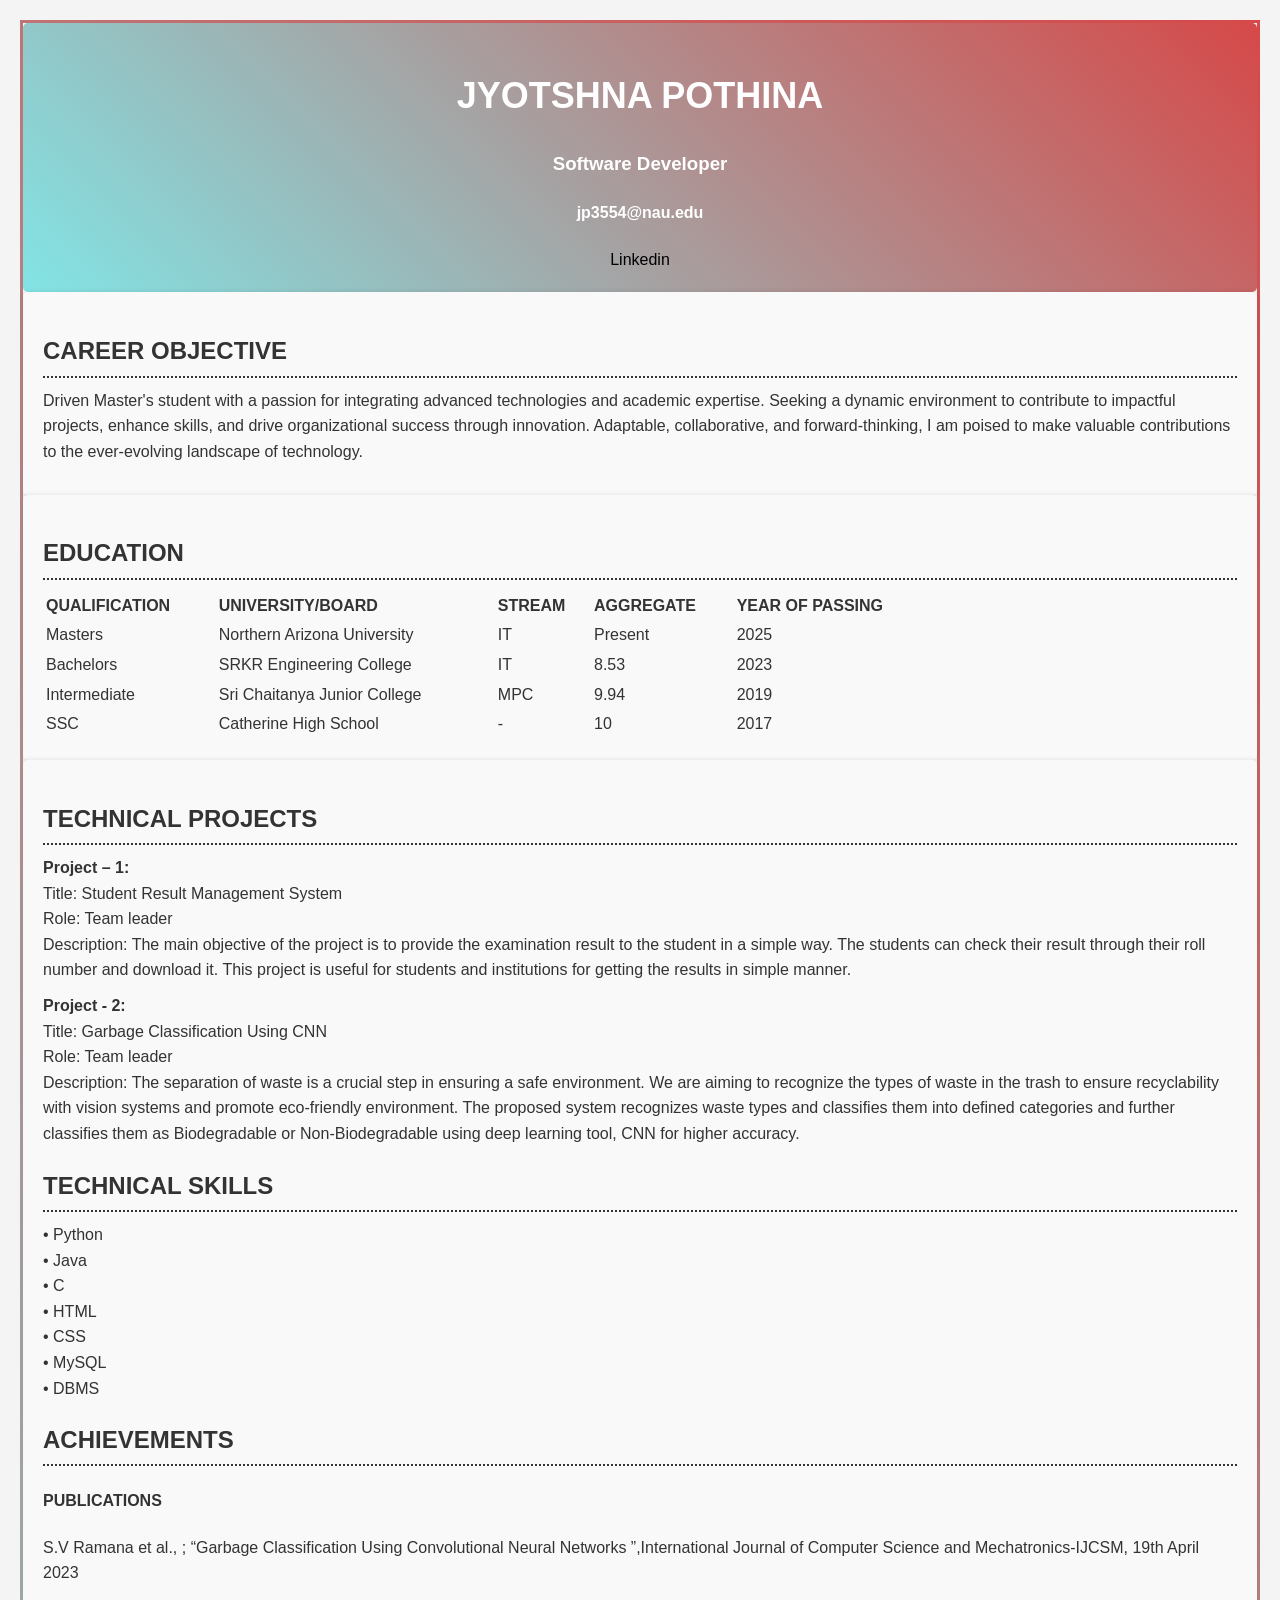
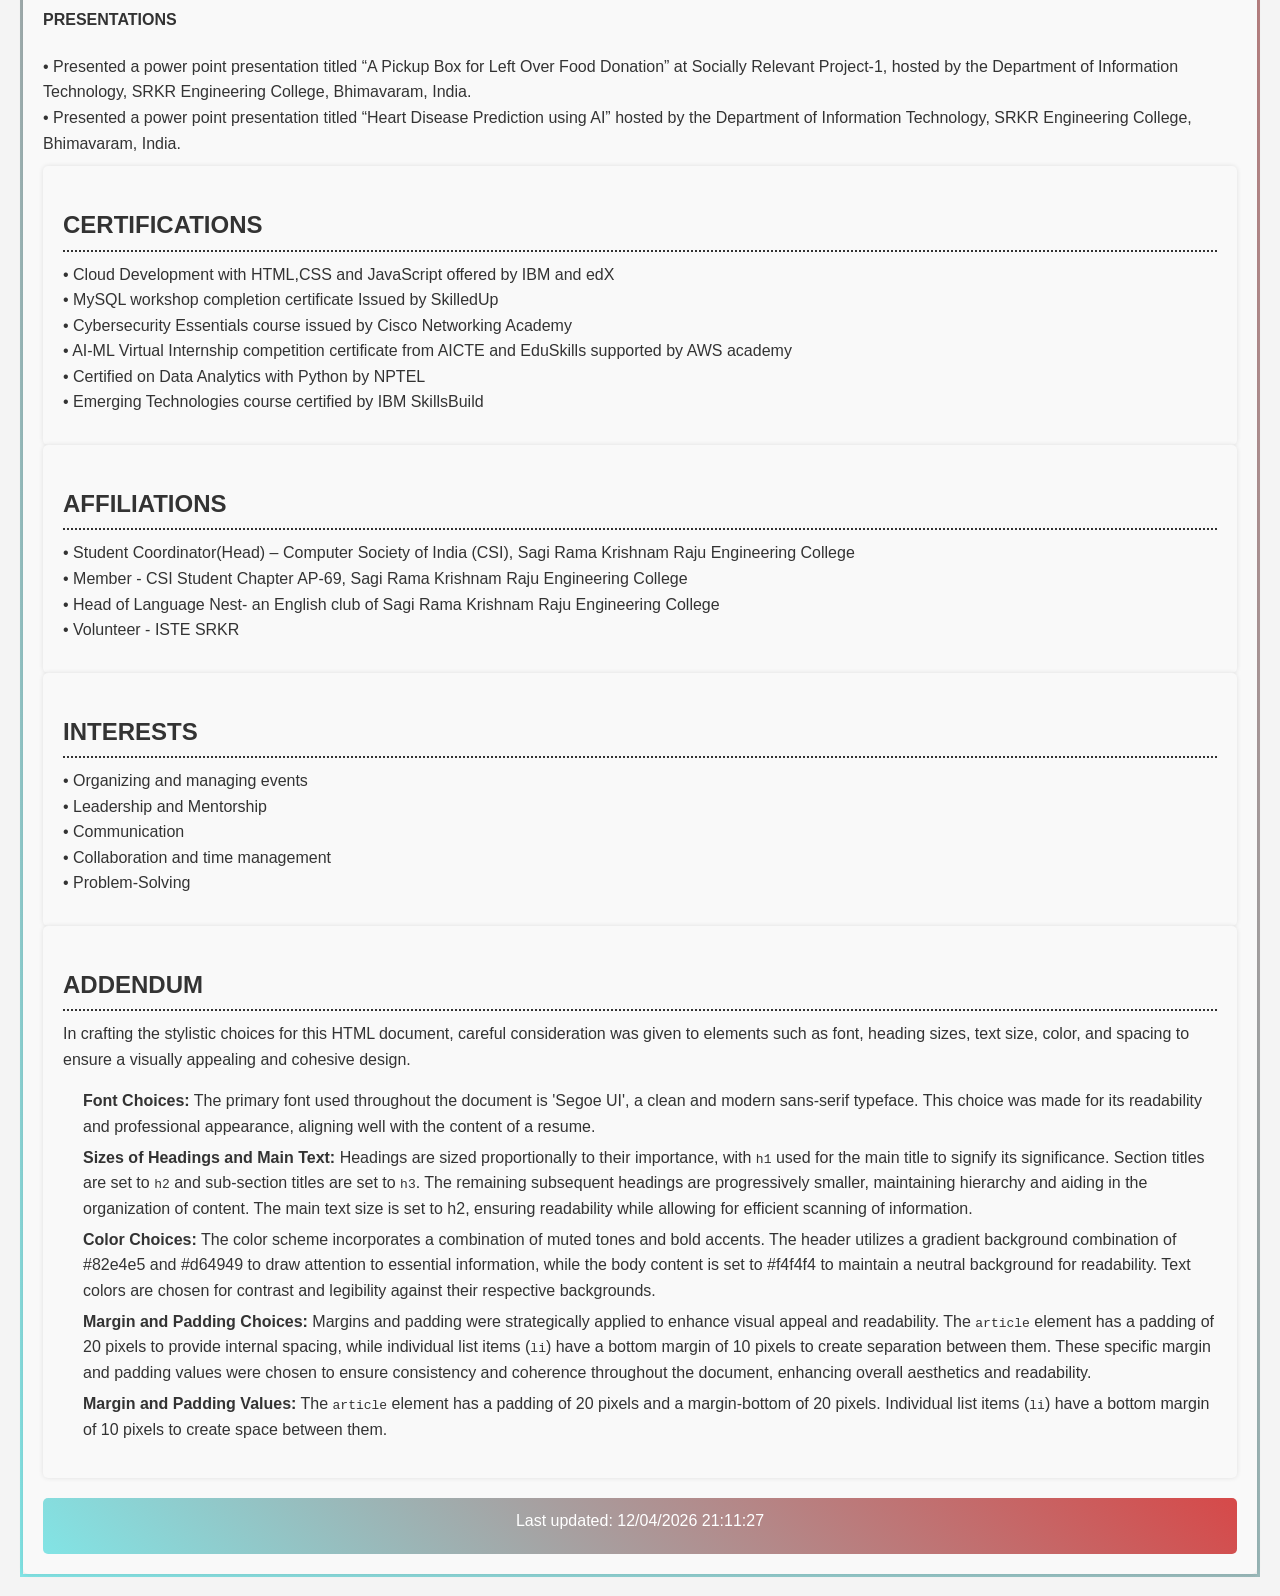
<file: lab-4/index.html>
<!DOCTYPE html>
<html>
<head>
<title>Jyotshna Pothina resume</title>
<meta charset="UTF-8">
    <meta name="viewport" content="width=device-width, initial-scale=1.0">
    <link rel="stylesheet" href="styles.css">

 </head>
<body>
    <header>
        <h1>JYOTSHNA POTHINA</h1>
        <h3>Software Developer</h3>
        <h4>jp3554@nau.edu</h4>
            <a href="https://www.linkedin.com/in/jyotshna-pothina-1a4868213/">Linkedin</a>
            
    </header>
    <article>
    <h2>CAREER OBJECTIVE</h2>
    <p>Driven Master's student with a passion for integrating advanced technologies and academic expertise. Seeking a dynamic environment to contribute to impactful projects, enhance skills, and drive organizational success through innovation. Adaptable, collaborative, and forward-thinking, I am poised to make valuable contributions to the ever-evolving landscape of technology.</p>
</article>
    <article>
    <h2>EDUCATION</h2>
    <table style="width:75%" class="center">
        <thead>
            <tr>
                <td><b>QUALIFICATION</b></td>
                <td><b>UNIVERSITY/BOARD</b></td>
                <td><b>STREAM</b></td>
                <td><b>AGGREGATE</b></td>
                <td><b>YEAR OF PASSING</b></td>
            </tr>
        </thead>
        <tbody>
            <tr>
            <td>Masters</td>
            <td>Northern Arizona University</td>
            <td>IT</td>
            <td>Present</td>
            <td>2025</td>
            </tr>
            <tr>
                <td>Bachelors</td>
            <td>SRKR Engineering College</td>
            <td>IT</td>
            <td>8.53</td>
            <td>2023</td>
            </tr>
            <tr>
                <td>Intermediate </td>
                <td>Sri Chaitanya Junior College</td>
                <td>MPC</td>
                <td>9.94</td>
                <td>2019</td>
            </tr>
            <tr>
                <td>SSC</td>
                <td>Catherine High School</td>
                <td>-</td>
                <td>10</td>
                <td>2017</td>
            </tr>
        </tbody>
        </table>
        </article>
<article>
    <h2>TECHNICAL PROJECTS</h2>
    <p>
        <b>Project – 1:</b><br>
        Title: Student Result Management System<br>
        Role: Team leader<br>
        Description: The main objective of the project is to provide the examination result to the    student in a simple way. The students can check their result through their roll number and download it. This project is useful for students and institutions for getting the results in simple manner.<br>
    </p>
    <p>
    <b>Project - 2:</b><br>
        Title: Garbage Classification Using CNN<br>
        Role: Team leader<br>
    Description: The separation of waste is a crucial step in ensuring a safe environment. We are aiming to recognize the types of waste in the trash to ensure recyclability with vision systems and promote eco-friendly environment. The proposed system recognizes waste types and classifies them into defined categories and further classifies them as Biodegradable or Non-Biodegradable using deep learning tool, CNN for higher accuracy.<br>
    </p>

<h2>TECHNICAL SKILLS</h2><p>
    • Python <br>
    • Java<br>
    • C<br>
    • HTML<br>
    • CSS<br>
    • MySQL<br>
    • DBMS<br>
    </p>
    <h2>ACHIEVEMENTS</h2>
    <h4>PUBLICATIONS</h4>
    <p>S.V Ramana et al., ; “Garbage Classification Using Convolutional Neural Networks ”,International Journal of Computer Science and Mechatronics-IJCSM, 19th April 2023</p>
    <h4>PRESENTATIONS</h4>
    <p>•	Presented a power point presentation  titled “A Pickup Box for Left Over Food Donation” at Socially Relevant Project-1, hosted by the Department of Information Technology, SRKR Engineering College, Bhimavaram, India.<br>
        •	Presented a power point presentation  titled “Heart Disease Prediction using AI”  hosted by the Department of Information Technology, SRKR Engineering College, Bhimavaram, India.
        </p>
<article>
    <h2>CERTIFICATIONS</h2>
    <p>•	Cloud Development with HTML,CSS and JavaScript offered by IBM and edX<br>
        •	MySQL workshop completion certificate Issued by SkilledUp<br>
        •	Cybersecurity Essentials course issued by Cisco Networking Academy<br>
        •	AI-ML Virtual Internship competition certificate from AICTE and EduSkills supported by AWS academy<br>
        •	Certified on Data Analytics with Python by NPTEL<br>
        •	Emerging Technologies course certified by IBM SkillsBuild
        </p>
</article>
<article>
    <h2>AFFILIATIONS</h2>
    <p>•	Student Coordinator(Head) – Computer Society of India (CSI), Sagi Rama Krishnam Raju Engineering College<br>
        •	Member - CSI Student Chapter AP-69, Sagi Rama Krishnam Raju Engineering College<br>
        •	Head of Language Nest- an English club of Sagi Rama Krishnam Raju Engineering College<br>
        •	Volunteer - ISTE SRKR
        </p>
</article>
<article>
    <h2>INTERESTS</h2>
    <p>•	Organizing and managing events<br>
        •	Leadership and Mentorship<br>
        •	Communication<br>
        •	Collaboration and time management<br>
        •	Problem-Solving
        </p>
</article>
<article>
    <h2>ADDENDUM</h2>
    <p>In crafting the stylistic choices for this HTML document, careful consideration was given to elements such as font, heading sizes, text size, color, and spacing to ensure a visually appealing and cohesive design.</p>

    <ul>
        <li><strong>Font Choices:</strong> The primary font used throughout the document is 'Segoe UI', a clean and modern sans-serif typeface. This choice was made for its readability and professional appearance, aligning well with the content of a resume.</li>
        <li><strong>Sizes of Headings and Main Text:</strong> Headings are sized proportionally to their importance, with <code>h1</code> used for the main title to signify its significance. Section titles are set to <code>h2</code> and sub-section titles are set to <code>h3</code>. The remaining subsequent headings are progressively smaller, maintaining hierarchy and aiding in the organization of content. The main text size is set to h2, ensuring readability while allowing for efficient scanning of information.</li>
        <li><strong>Color Choices:</strong> The color scheme incorporates a combination of muted tones and bold accents. The header utilizes a gradient background combination of #82e4e5 and #d64949 to draw attention to essential information, while the body content is set to #f4f4f4 to maintain a neutral background for readability. Text colors are chosen for contrast and legibility against their respective backgrounds.</li>
        <li><strong>Margin and Padding Choices:</strong> Margins and padding were strategically applied to enhance visual appeal and readability. The <code>article</code> element has a padding of 20 pixels to provide internal spacing, while individual list items (<code>li</code>) have a bottom margin of 10 pixels to create separation between them. These specific margin and padding values were chosen to ensure consistency and coherence throughout the document, enhancing overall aesthetics and readability.</li>
        <li><strong>Margin and Padding Values:</strong> The <code>article</code> element has a padding of 20 pixels and a margin-bottom of 20 pixels. Individual list items (<code>li</code>) have a bottom margin of 10 pixels to create space between them.</li>
    </ul>
</article>


<footer>
    
    <p>Last updated: 
        <span id="lastModified"></span>
    </p>
</footer>
<script type="text/javascript">
     var x = document.lastModified;
     document.getElementById('lastModified').textContent = x;
</script>
</body>
</html>
</file>
<file: lab-4/styles.css>
body {
    font-family: 'Segoe UI', Tahoma, Geneva, Verdana, sans-serif;
    line-height: 1.6;
    margin: 20px;
    color: #333;
    background-color: #f4f4f4;
}

header {
    text-align: center;
    padding: 20px;
    border-radius: 5px;
    background: linear-gradient(45deg, #82e4e5, #d64949); 
    color: white;
}

h1 {
    font-size: 36px;
}

h2 {
    font-size: 28px;
    border-bottom: 2px dotted #333;
    padding-bottom: 5px;
    margin-bottom: 20px;
}

p, a {
    margin: 0;
}

a {
    text-decoration: none;
    color: #000;
}

section {
    margin-bottom: 40px;
    background-color: #fff;
    padding: 20px;
    border-radius: 5px;
    box-shadow: 0px 0px 10px rgba(0, 0, 0, 0.1);
}

footer {
    margin-top: 20px;
    text-align: center;
    padding: 10px;
    border-radius: 5px;
    background: linear-gradient(45deg, #82e4e5, #d64949); 
    color: #fff;
}

ul {
    margin-left: 20px;
}

li {
    margin-bottom: 10px;
}

article {
    background-color: #f9f9f9;
    border-radius: 5px;
    padding: 20px;
    box-shadow: 0px 0px 5px rgba(0, 0, 0, 0.1);
}

article h2 {
    font-size: 24px;
    margin-bottom: 10px;
}

article p {
    margin-bottom: 10px;
}

article ul {
    list-style: none;
    padding: 0;
}

article li {
    margin-bottom: 5px;
}

/* Consolidated border style for the whole body */
body {
    border: 3px solid;
    border-image: linear-gradient(45deg, #82e4e5, #d64949); 
    border-image-slice: 1;
}
</file>
